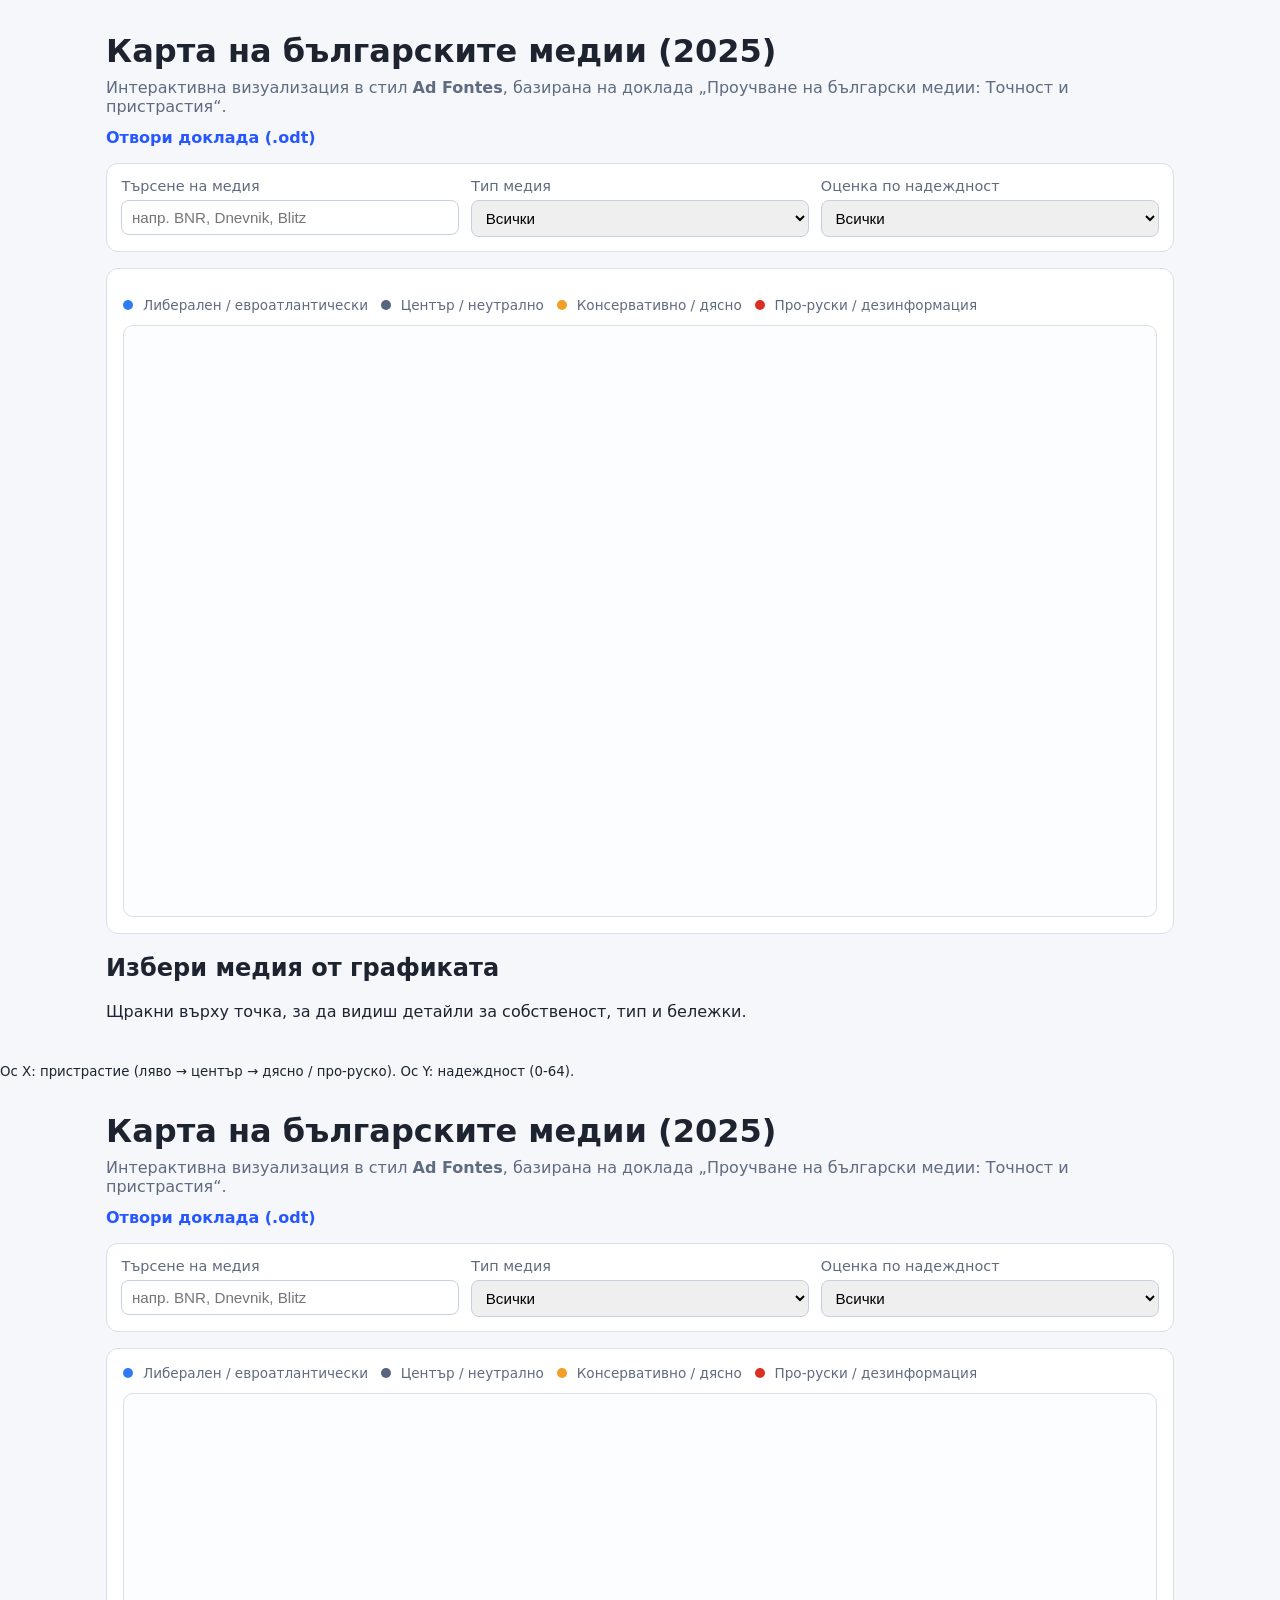
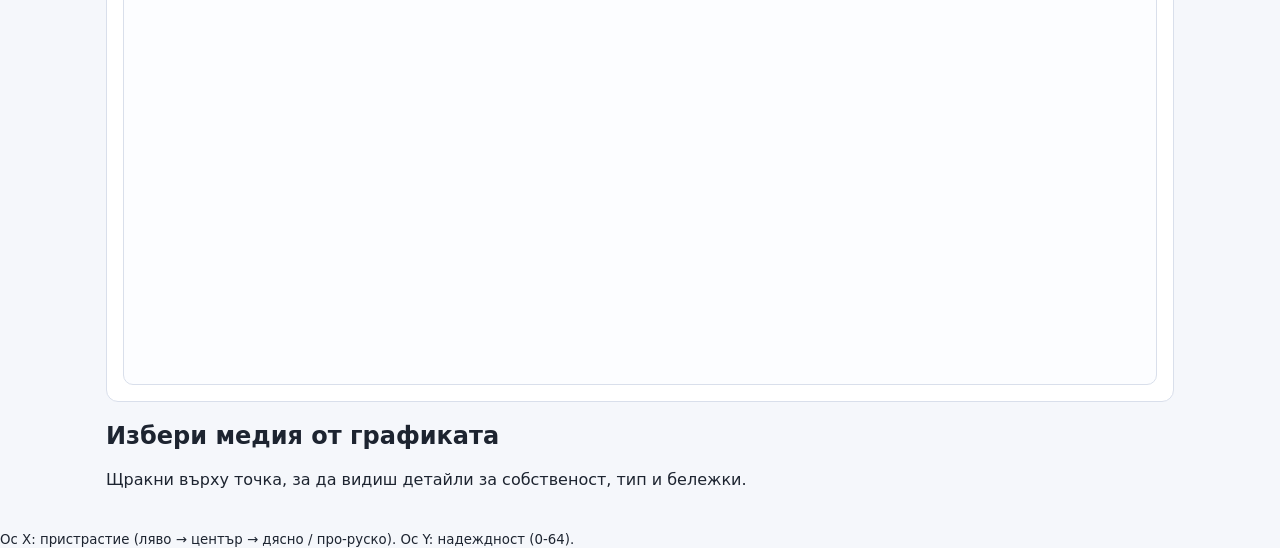
<file: index.html>
<!doctype html>
<html lang="bg">
  <head>
    <meta charset="UTF-8" />
    <meta name="viewport" content="width=device-width, initial-scale=1.0" />
    <title>Български медиен bias chart (Ad Fontes стил)</title>
    <link rel="stylesheet" href="styles.css" />
  </head>
  <body>
    <header class="hero">
      <h1>Карта на българските медии (2025)</h1>
      <p>
        Интерактивна визуализация в стил <strong>Ad Fontes</strong>, базирана на
        доклада „Проучване на български медии: Точност и пристрастия“.
      </p>
      <a class="report-link" href="./Проучване%20на%20български%20медии_%20Точност%20и%20пристрастия%20(1).odt">Отвори доклада (.odt)</a>
    </header>

    <main>
      <section class="controls" aria-label="Филтри">
        <label>
          Търсене на медия
          <input id="searchInput" type="text" placeholder="напр. BNR, Dnevnik, Blitz" />
        </label>

        <label>
          Тип медия
          <select id="typeFilter">
            <option value="all">Всички</option>
          </select>
        </label>

        <label>
          Оценка по надеждност
          <select id="reliabilityFilter">
            <option value="all">Всички</option>
            <option value="high">Висока (50+)</option>
            <option value="mixed">Смесена (25-49)</option>
            <option value="low">Ниска (0-24)</option>
          </select>
        </label>
      </section>

      <section class="chart-panel">
        <p id="countLabel" class="count-label" aria-live="polite"></p>

        <div class="legend">
          <span><i class="dot dot-liberal"></i> Либерален / евроатлантически</span>
          <span><i class="dot dot-center"></i> Център / неутрално</span>
          <span><i class="dot dot-conservative"></i> Консервативно / дясно</span>
          <span><i class="dot dot-prorussian"></i> Про-руски / дезинформация</span>
        </div>

        <div class="chart-wrapper">
          <svg id="chart" viewBox="0 0 980 560" role="img" aria-label="Графика за медийна надеждност и пристрастия"></svg>
        </div>
      </section>

      <section class="details" id="detailsPanel">
        <h2>Избери медия от графиката</h2>
        <p>Щракни върху точка, за да видиш детайли за собственост, тип и бележки.</p>
      </section>
    </main>

    <footer>
      <small>
        Ос X: пристрастие (ляво → център → дясно / про-руско). Ос Y: надеждност (0-64).
      </small>
    </footer>

    <script src="app.js"></script>
  </body>
</html>
<!doctype html>
<html lang="bg">
  <head>
    <meta charset="UTF-8" />
    <meta name="viewport" content="width=device-width, initial-scale=1.0" />
    <title>Български медиен bias chart (Ad Fontes стил)</title>
    <link rel="stylesheet" href="styles.css" />
  </head>
  <body>
    <header class="hero">
      <h1>Карта на българските медии (2025)</h1>
      <p>
        Интерактивна визуализация в стил <strong>Ad Fontes</strong>, базирана на
        доклада „Проучване на български медии: Точност и пристрастия“.
      </p>
      <a class="report-link" href="./Проучване%20на%20български%20медии_%20Точност%20и%20пристрастия%20(1).odt">Отвори доклада (.odt)</a>
    </header>

    <main>
      <section class="controls" aria-label="Филтри">
        <label>
          Търсене на медия
          <input id="searchInput" type="text" placeholder="напр. BNR, Dnevnik, Blitz" />
        </label>

        <label>
          Тип медия
          <select id="typeFilter">
            <option value="all">Всички</option>
          </select>
        </label>

        <label>
          Оценка по надеждност
          <select id="reliabilityFilter">
            <option value="all">Всички</option>
            <option value="high">Висока (50+)</option>
            <option value="mixed">Смесена (25-49)</option>
            <option value="low">Ниска (0-24)</option>
          </select>
        </label>
      </section>

      <section class="chart-panel">
        <div class="legend">
          <span><i class="dot dot-liberal"></i> Либерален / евроатлантически</span>
          <span><i class="dot dot-center"></i> Център / неутрално</span>
          <span><i class="dot dot-conservative"></i> Консервативно / дясно</span>
          <span><i class="dot dot-prorussian"></i> Про-руски / дезинформация</span>
        </div>

        <div class="chart-wrapper">
          <svg id="chart" viewBox="0 0 980 560" role="img" aria-label="Графика за медийна надеждност и пристрастия"></svg>
        </div>
      </section>

      <section class="details" id="detailsPanel">
        <h2>Избери медия от графиката</h2>
        <p>Щракни върху точка, за да видиш детайли за собственост, тип и бележки.</p>
      </section>
    </main>

    <footer>
      <small>
        Ос X: пристрастие (ляво → център → дясно / про-руско). Ос Y: надеждност (0-64).
      </small>
    </footer>

    <script src="app.js"></script>
  </body>
</html>
</file>
<file: styles.css>
:root {
  --bg: #f5f7fb;
  --card: #ffffff;
  --line: #d9dfeb;
  --text: #1d2430;
  --muted: #5f6b7f;
  --accent: #2757ff;
}

* { box-sizing: border-box; }

body {
  margin: 0;
  font-family: Inter, system-ui, -apple-system, Segoe UI, Roboto, sans-serif;
  background: var(--bg);
  color: var(--text);
}

.hero {
  padding: 2rem 1rem 1rem;
  max-width: 1100px;
  margin: 0 auto;
}

.hero h1 { margin: 0 0 0.5rem; }
.hero p { margin: 0 0 0.75rem; color: var(--muted); }
.report-link { color: var(--accent); text-decoration: none; font-weight: 600; }

main {
  max-width: 1100px;
  margin: 0 auto;
  padding: 0 1rem 1.5rem;
}

.controls {
  display: grid;
  grid-template-columns: repeat(auto-fit, minmax(220px, 1fr));
  gap: 0.75rem;
  background: var(--card);
  border: 1px solid var(--line);
  border-radius: 12px;
  padding: 0.9rem;
}

label {
  display: flex;
  flex-direction: column;
  gap: 0.35rem;
  font-size: 0.9rem;
  color: var(--muted);
}

input, select {
  border: 1px solid #c7d0e0;
  border-radius: 8px;
  padding: 0.5rem 0.6rem;
  font-size: 0.95rem;
}

.chart-panel {
  margin-top: 1rem;
  background: var(--card);
  border: 1px solid var(--line);
  border-radius: 12px;
  padding: 1rem;
}

.legend {
  display: flex;
  flex-wrap: wrap;
  gap: 0.8rem;
  font-size: 0.85rem;
  color: var(--muted);
  margin-bottom: 0.75rem;
}

.dot {
  width: 10px;
  height: 10px;
  border-radius: 50%;
  display: inline-block;
  margin-right: 0.35rem;
}

.dot-liberal { background: #2f7bf6; }
.dot-center { background: #58657f; }
.dot-conservative { background: #f29f27; }
.dot-prorussian { background: #d93025; }

.chart-wrapper {
  border: 1px solid var(--line);
  border-radius: 10px;
  overflow: hidden;
  background: #fcfdff;
}

#chart { width: 100%; height: auto; display: block; }

.axis-label {
  font-size: 13px;
  fill: #4e5a71;
  font-weight: 600;
}

.grid-label {
  font-size: 12px;
  fill: #68748b;
}

.point {
  cursor: pointer;
  transition: r .12s ease, stroke-width .12s ease, opacity .12s ease;
  transform-box: fill-box;
  transform-origin: center;
}

.point:hover {
  opacity: 0.92;
  stroke: #1d2430;
  stroke-width: 1.6;
}

.point.active {
  stroke: #111;
  stroke-width: 2.4;
}

.count-label {
  margin: 0.25rem 0 0.75rem;
  color: var(--muted);
  font-size: 0.9rem;
.point { cursor: pointer; transition: transform .12s ease; }
.point:hover { transform: scale(1.18); }

.point.active {
  stroke: #111;
  stroke-width: 2;
}

.details {
  margin-top: 1rem;
  background: var(--card);
  border: 1px solid var(--line);
  border-radius: 12px;
  padding: 1rem;
}

.details h2 { margin: 0 0 0.4rem; }
.details p { margin: 0.2rem 0; color: #334056; }

footer {
  text-align: center;
  padding: 0.75rem 1rem 1.5rem;
  color: var(--muted);
}
:root {
  --bg: #f5f7fb;
  --card: #ffffff;
  --line: #d9dfeb;
  --text: #1d2430;
  --muted: #5f6b7f;
  --accent: #2757ff;
}

* { box-sizing: border-box; }

body {
  margin: 0;
  font-family: Inter, system-ui, -apple-system, Segoe UI, Roboto, sans-serif;
  background: var(--bg);
  color: var(--text);
}

.hero {
  padding: 2rem 1rem 1rem;
  max-width: 1100px;
  margin: 0 auto;
}

.hero h1 { margin: 0 0 0.5rem; }
.hero p { margin: 0 0 0.75rem; color: var(--muted); }
.report-link { color: var(--accent); text-decoration: none; font-weight: 600; }

main {
  max-width: 1100px;
  margin: 0 auto;
  padding: 0 1rem 1.5rem;
}

.controls {
  display: grid;
  grid-template-columns: repeat(auto-fit, minmax(220px, 1fr));
  gap: 0.75rem;
  background: var(--card);
  border: 1px solid var(--line);
  border-radius: 12px;
  padding: 0.9rem;
}

label {
  display: flex;
  flex-direction: column;
  gap: 0.35rem;
  font-size: 0.9rem;
  color: var(--muted);
}

input, select {
  border: 1px solid #c7d0e0;
  border-radius: 8px;
  padding: 0.5rem 0.6rem;
  font-size: 0.95rem;
}

.chart-panel {
  margin-top: 1rem;
  background: var(--card);
  border: 1px solid var(--line);
  border-radius: 12px;
  padding: 1rem;
}

.legend {
  display: flex;
  flex-wrap: wrap;
  gap: 0.8rem;
  font-size: 0.85rem;
  color: var(--muted);
  margin-bottom: 0.75rem;
}

.dot {
  width: 10px;
  height: 10px;
  border-radius: 50%;
  display: inline-block;
  margin-right: 0.35rem;
}

.dot-liberal { background: #2f7bf6; }
.dot-center { background: #58657f; }
.dot-conservative { background: #f29f27; }
.dot-prorussian { background: #d93025; }

.chart-wrapper {
  border: 1px solid var(--line);
  border-radius: 10px;
  overflow: hidden;
  background: #fcfdff;
}

#chart { width: 100%; height: auto; display: block; }

.axis-label {
  font-size: 13px;
  fill: #4e5a71;
  font-weight: 600;
}

.grid-label {
  font-size: 12px;
  fill: #68748b;
}

.point { cursor: pointer; transition: transform .12s ease; }
.point:hover { transform: scale(1.18); }

.point.active {
  stroke: #111;
  stroke-width: 2;
}

.details {
  margin-top: 1rem;
  background: var(--card);
  border: 1px solid var(--line);
  border-radius: 12px;
  padding: 1rem;
}

.details h2 { margin: 0 0 0.4rem; }
.details p { margin: 0.2rem 0; color: #334056; }

footer {
  text-align: center;
  padding: 0.75rem 1rem 1.5rem;
  color: var(--muted);
}
</file>
